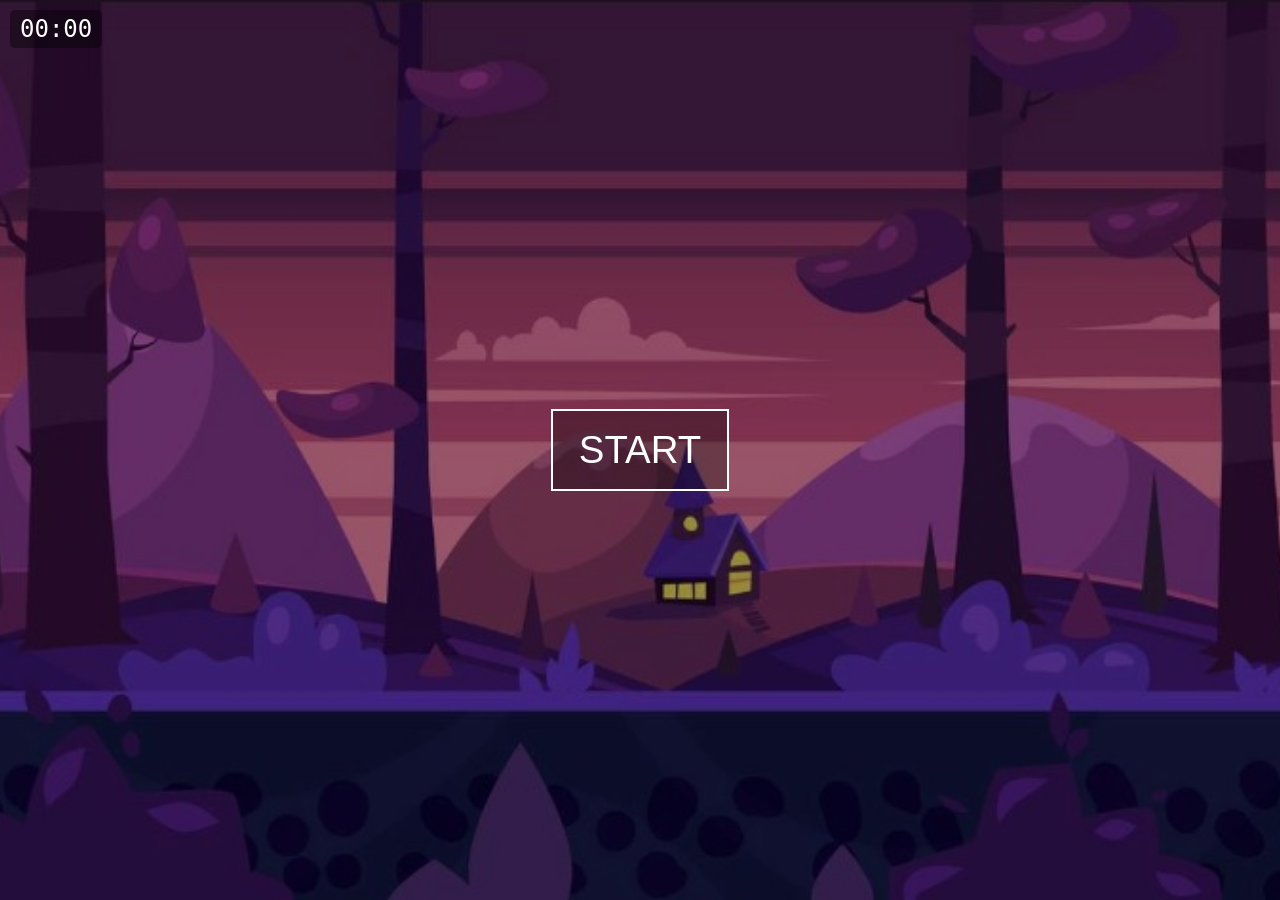
<file: index.html>
<!DOCTYPE html>
<html lang = "en">
<head>
  <meta charset="UTF-8" />
  <meta name="viewport" content="width=device-width, initial-scale=1.0" />
  <title>Slime and Ghost</title>
  <link rel="stylesheet" href="style.css" />
</head>
<body>
    
   <!-- 背景容器：放在最外層 -->
  <div id="bg-container">
    <div id="bg-overlay"></div>
    <img class="bg" src="./image/bg.png" alt="bg1">
    <img class="bg" src="./image/bg.png" alt="bg2">
  </div>

  <!-- 起始畫面 -->
  <div id="start-screen" class="screen">
    <button id="start-btn">START</button>
  </div>

  <!-- 遊戲畫面 -->
  <div id="score-timer">00:00</div>
  <div id="game-screen" class="screen hidden">
    <img id="player" src="./image/player.png" alt="player" />
    <div id="obstacles"></div>
  </div>

  <!-- 結束畫面 -->
  <div id="game-over-screen" class="screen hidden">
    <h1 class="game-over-title">Game Over</h1>
    <button id="restart-btn">RESTART</button>
  </div>

  <script src="script.js"></script>
</body>

</html>
</file>
<file: style.css>
/* === 共用樣式 === */
* {
  margin: 0;
  padding: 0;
  box-sizing: border-box;
}
html, body {
  width: 100%;
  height: 100%;
  overflow: hidden;
  font-family: sans-serif;
}

/* === 畫面容器（Start, Game, GameOver） === */
.screen {
  position: absolute;
  top: 0;
  left: 0;
  width: 100vw;
  height: 100vh;
  z-index: 1; /* 高於背景 */
  display: flex;
  justify-content: center;
  align-items: center;
  flex-direction: column;
  overflow: hidden;
  background: transparent; /* 不要白底 */
}

/* 起始與遊戲畫面都使用這個背景 */
#game-background {
  position: absolute;
  top: 0;
  left: 0;
  width: 200vw;
  height: 100vh;
  background-image: url('./image/background.jpg');
  background-repeat: repeat-x;
  background-size: 100vw 100vh; /* ⚠ 強制符合視窗大小 */
  animation: scroll-bg 10s linear infinite;
  z-index: 0;
}

/* 背景動畫 */
@keyframes scroll-bg {
  from { transform: translateX(0); }
  to { transform: translateX(-50vw); }
}

/* 按鈕樣式 */
button {
  background-color: rgba(0, 0, 0, 0.3);
  color: white;
  border: 2px solid white;
  padding: 1.3vw 2vw;
  font-size: 3vw;
  cursor: pointer;
  border-radius: 0;
  transition: background-color 0.3s ease, color 0.3s ease, transform 0.2s;
  max-width: 250px;       /* 限制最大寬度 */
  max-height: 90px;      /* 限制最大高度 */
  min-width: 120px;       /* 限制最小寬度 */
  min-height: 40px;       /* 限制最小高度 */
}

button:hover {
  background-color: white;
  color: black;
  transform: scale(1.05); /* ✅ 輕微放大效果 */
}


/* Game Over 畫面不同背景 */
#game-over-screen {
  position: absolute;
  z-index: 10;
  top: 0;
  left: 0;
  width: 100%;
  height: 100%;
  backdrop-filter: blur(5px);
  display: flex;
  justify-content: center;
  align-items: center;
  color: white;
}

.game-over-title {
  font-size: 5vw;
  margin-bottom: 6vh;
  margin-top: 8vh;
}

/* 隱藏用 */
.hidden {
  display: none !important;
}

/* 角色與障礙物樣式（與前面一致） */
#player, #obstacle {
  position: absolute;
  bottom: 21vh;
  height: 8vh;
  width: auto;
  z-index: 1;
  transition: bottom 0.3s ease-out; /* ⭐ 加入這行讓跳躍動畫流暢 */
}
#player { left: 16vw; }
#obstacles {
  position: absolute;
  width: 100%;
  height: 100%;
  overflow: hidden;
  pointer-events: none;
  z-index: 1;
}

.obstacle {
  position: absolute;
  bottom: 21vh;
  height: 12vh;
  width: auto;
}


/* === 背景滾動容器 === */
#bg-container {
  position: fixed; /* ✅ 讓背景固定在畫面下方 */
  top: 0;
  left: 0;
  width: 200vw;
  height: 100vh;
  display: flex;
  z-index: 0; /* ✅ 背景層 */
  pointer-events: none; /* ✅ 不擋到按鈕 */
}

#bg-container.dimmed {
  filter: brightness(0.4); /* 統一整個背景變暗 */
}

.bg {
  height: 100vh;
  width: calc(100vw + 1px); /* 為了消除縫隙 */
  object-fit: cover;
  flex-shrink: 0;
}

.bg + .bg {
  margin-left: -1px;
}

#bg-overlay {
  position: absolute;
  top: 0;
  left: 0;
  width: 100vw;
  height: 100vh;
  background-color: rgba(0, 0, 0, 0.4); /* 可自行調整透明度 */
  z-index: 1; /* ✅ 要比背景圖高，但比所有畫面低 */
  pointer-events: none;
  opacity: 0;  /* 起始畫面淡化 */
  transition: opacity 0.5s ease;
}

#start-screen {
  display: flex;
  justify-content: center;
  align-items: center;
  flex-direction: column;
}

@keyframes jump1 {
  0%   { bottom: 21vh; }
  50%  { bottom: 50vh; }
  100% { bottom: 21vh; }
}

@keyframes jump2 {
  0%   { bottom: 50vh; }
  40%  { bottom: 70vh; }   /* 上升 */
  100% { bottom: 21vh; }   /* 落地 */
}

#player.jump1 {
  animation: jump1 0.8s ease-in-out forwards;
}

#player.jump2 {
  animation: jump2 0.8s ease-in-out forwards;
}

@keyframes fallToGround {
  0%   { bottom: 50vh; }
  100% { bottom: 21vh; }
}

#score-timer {
  position: fixed;
  top: 10px;
  left: 10px;
  font-size: 1.5rem;
  color: white;
  z-index: 1000; /* 提高層級，確保在所有畫面上方 */
  background-color: rgba(0,0,0,0.4);
  padding: 5px 10px;
  border-radius: 5px;
  user-select: none;
  font-family: monospace;
}
</file>
